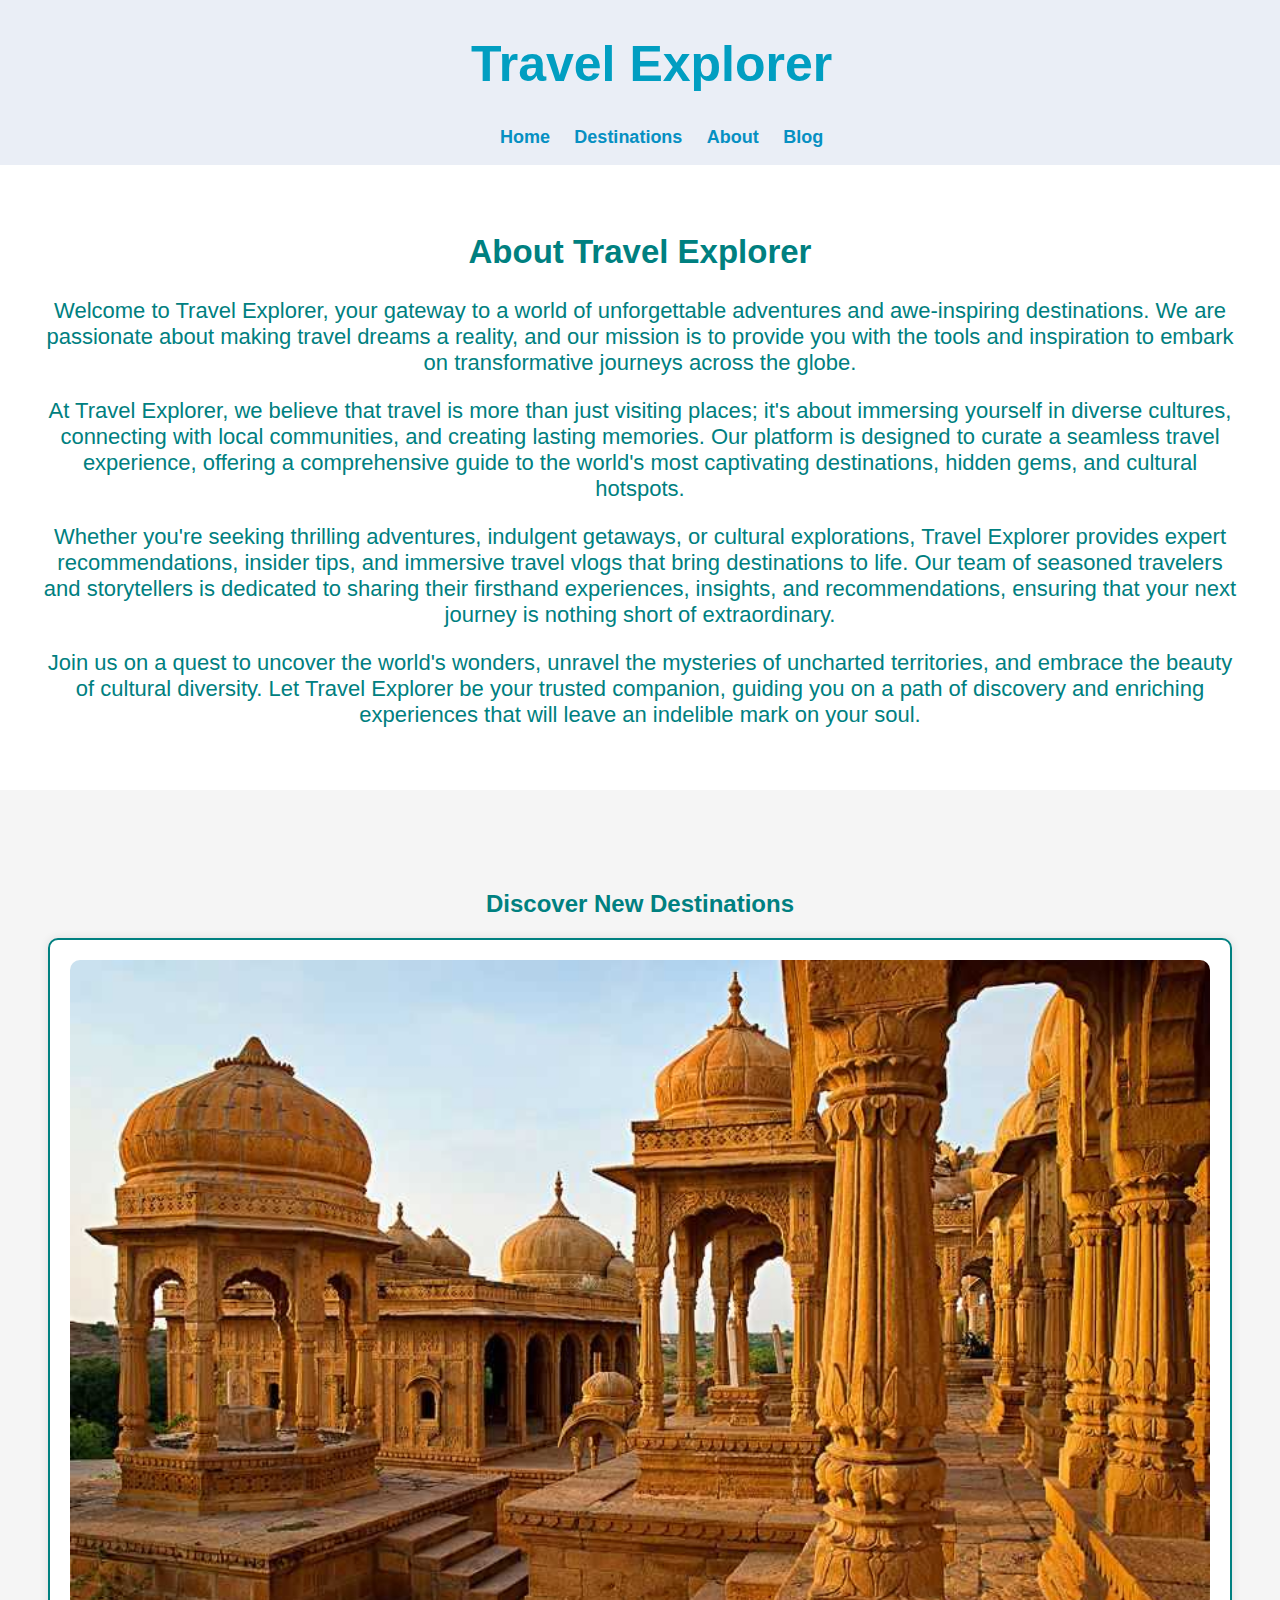
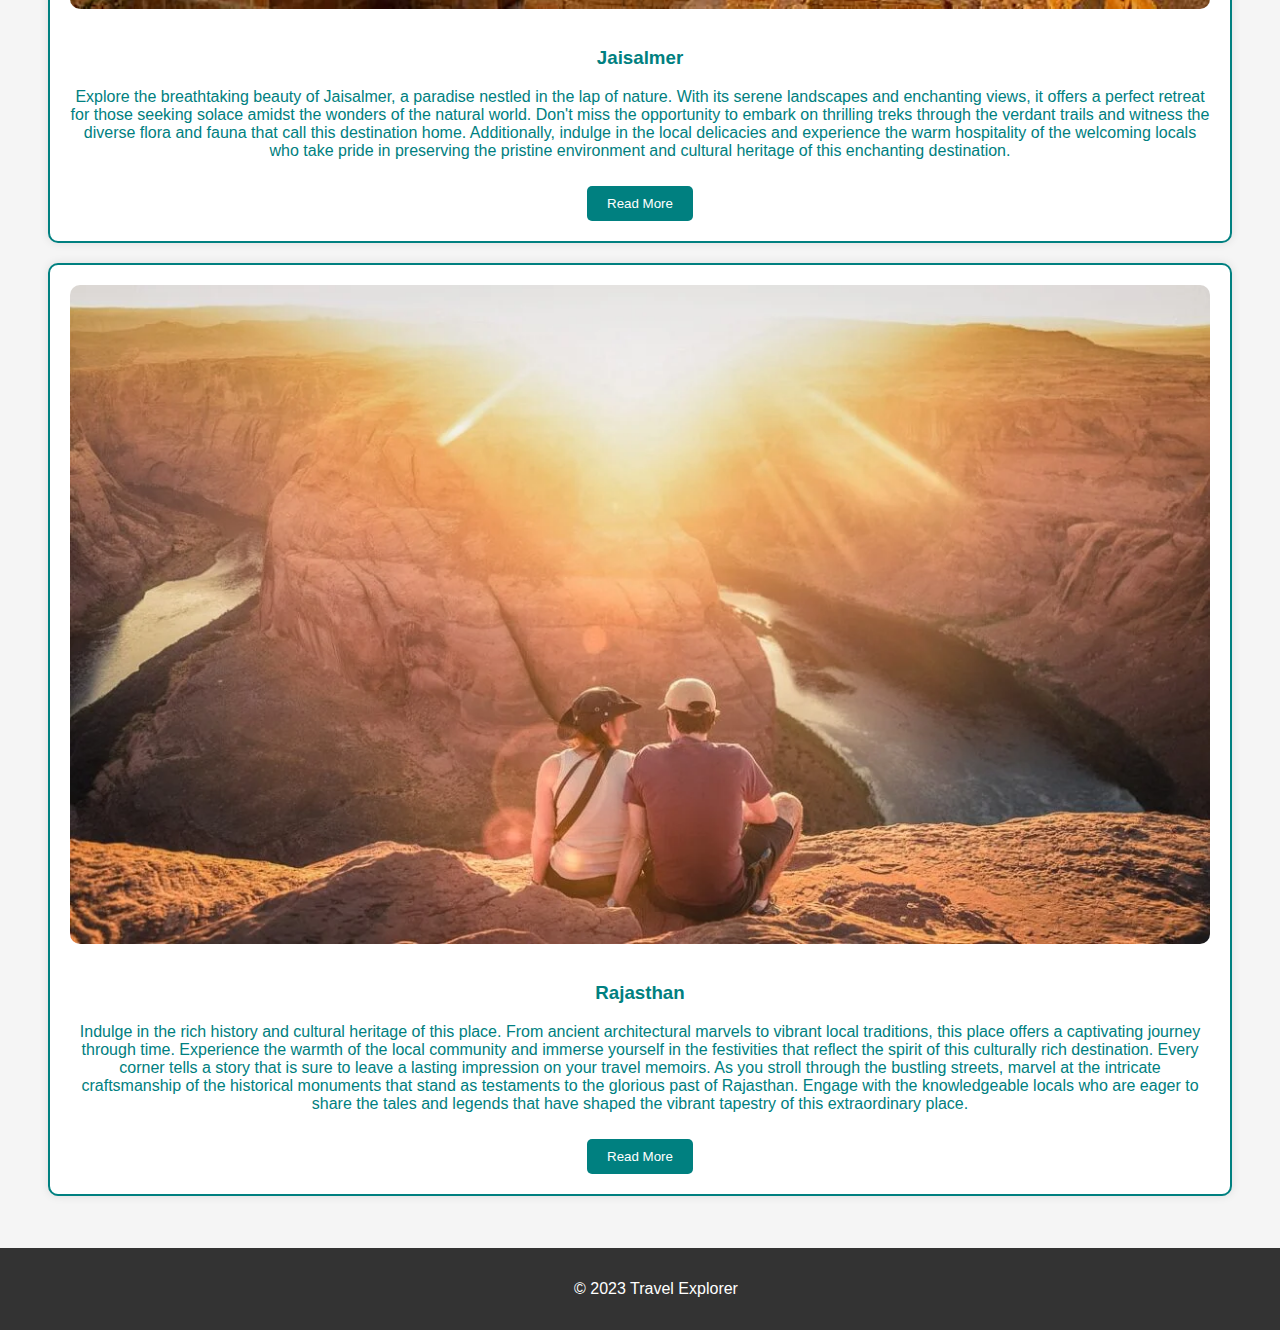
<file: about.html>
<!DOCTYPE html>
<html lang="en">
<head>
    <meta charset="UTF-8">
    <meta name="viewport" content="width=device-width, initial-scale=1.0">
    <title>Destinations - Travel Explorer</title>
    <link rel="stylesheet" href="styles.css">
    <link rel="stylesheet" href="scripts.js">

    <style>
        body {
            font-family: Arial, sans-serif;
            background-color: #f5f5f5;
            margin: 0;
        }
        .destination-item {
            border: 2px solid teal;
            background-color: #fff;
            padding: 20px;
            border-radius: 10px;
            margin-bottom: 20px;
            box-shadow: 0 0 10px rgba(0, 0, 0, 0.1);
        }
        .read-more-btn {
            background-color: teal;
            color: white;
            border: none;
            padding: 10px 20px;
            border-radius: 5px;
            cursor: pointer;
            margin-top: 10px;
        }
        .intro-section {
            text-align: center;
            padding: 20px;
            background-color: teal;
            color: #fff;
        }
    </style>
       <script>
        let slideIndex = 0;
        showSlides();
    
        function showSlides() {
            let i;
            let slides = document.getElementsByClassName("destination-card");
            for (i = 0; i < slides.length; i++) {
                slides[i].style.display = "none";
            }
            slideIndex++;
            if (slideIndex > slides.length - 2) {
                slideIndex = 0;
            }
            slides[slideIndex].style.display = "block";
            slides[slideIndex + 1].style.display = "block";
            setTimeout(showSlides, 2000); // Change image every 2 seconds
        }
    
    </script>
</head>
<body>
    <header>
        <h1>Travel Explorer</h1>
        <nav>
            <ul>
                <li><a href="index.html">Home</a></li>
                <li><a href="destinations.html">Destinations</a></li>
                <li><a href="about.html">About</a></li>
                <li><a href="blog.html">Blog</a></li>
            </ul>
        </nav>
    </header>

    <section class="about-section" style="padding: 40px ;font-size: 22px; background-color: #fff;">
        <h2 style="color: teal; text-align: center;">About Travel Explorer</h2>
        <p style="color: teal; text-align: center;">Welcome to Travel Explorer, your gateway to a world of unforgettable adventures and awe-inspiring destinations. We are passionate about making travel dreams a reality, and our mission is to provide you with the tools and inspiration to embark on transformative journeys across the globe.</p>
        <p style="color: teal; text-align: center;">At Travel Explorer, we believe that travel is more than just visiting places; it's about immersing yourself in diverse cultures, connecting with local communities, and creating lasting memories. Our platform is designed to curate a seamless travel experience, offering a comprehensive guide to the world's most captivating destinations, hidden gems, and cultural hotspots.</p>
        <p style="color: teal; text-align: center;">Whether you're seeking thrilling adventures, indulgent getaways, or cultural explorations, Travel Explorer provides expert recommendations, insider tips, and immersive travel vlogs that bring destinations to life. Our team of seasoned travelers and storytellers is dedicated to sharing their firsthand experiences, insights, and recommendations, ensuring that your next journey is nothing short of extraordinary.</p>
        <p style="color: teal; text-align: center;">Join us on a quest to uncover the world's wonders, unravel the mysteries of uncharted territories, and embrace the beauty of cultural diversity. Let Travel Explorer be your trusted companion, guiding you on a path of discovery and enriching experiences that will leave an indelible mark on your soul.</p>
    </section>
    
    

    <section class="destination-list" style="padding-top: 80px;">
        <h2 style="color: teal; text-align: center;">Discover New Destinations</h2>
        <div class="destination-item" id="destination3">
            <img src="Day08_Jaisalmer_GrandIndiaTour_01_compressed_20180226142515.jpg" alt="Destination 3" style="width: 100%; border-radius: 10px; margin-bottom: 15px;">
            <h3 style="color: teal; text-align: center;">Jaisalmer</h3>
            <p style="color: teal;">Explore the breathtaking beauty of Jaisalmer, a paradise nestled in the lap of nature. With its serene landscapes and enchanting views, it offers a perfect retreat for those seeking solace amidst the wonders of the natural world. Don't miss the opportunity to embark on thrilling treks through the verdant trails and witness the diverse flora and fauna that call this destination home. Additionally, indulge in the local delicacies and experience the warm hospitality of the welcoming locals who take pride in preserving the pristine environment and cultural heritage of this enchanting destination.</p>
            <button class="read-more-btn" onclick="showMore('destination3')">Read More</button>
            <p id="more-destination3" style="display: none; color: teal;">Discover the hidden gems of Jaisalmer that are sure to leave you mesmerized. Engage in adrenaline-pumping activities such as river rafting, paragliding, and rock climbing, providing an unforgettable experience for adventure seekers. As the day unfolds, witness the spectacular sunsets that paint the sky in vibrant hues, creating a picturesque setting for moments of tranquility and reflection. Immerse yourself in the local culture by participating in traditional festivities and ceremonies that showcase the rich heritage and deep-rooted customs of the region. Every aspect of Jaisalmer is a testament to the wonders of nature and the enduring spirit of the people who call it home.</p>
        </div>
        <div class="destination-item" id="destination4">
            <img src="Best-Travel-Blogs-Featured-Image-1170x677.webp" alt="Destination 4" style="width: 100%; border-radius: 10px; margin-bottom: 15px;">
            <h3 style="color: teal; text-align: center;">Rajasthan</h3>
            <p style="color: teal;">Indulge in the rich history and cultural heritage of this place. From ancient architectural marvels to vibrant local traditions, this place offers a captivating journey through time. Experience the warmth of the local community and immerse yourself in the festivities that reflect the spirit of this culturally rich destination. Every corner tells a story that is sure to leave a lasting impression on your travel memoirs. As you stroll through the bustling streets, marvel at the intricate craftsmanship of the historical monuments that stand as testaments to the glorious past of Rajasthan. Engage with the knowledgeable locals who are eager to share the tales and legends that have shaped the vibrant tapestry of this extraordinary place.</p>
            <button class="read-more-btn" onclick="showMore('destination4')">Read More</button>
            <p id="more-destination4" style="display: none; color: teal;">Delve deeper into the cultural mosaic of Rajasthan by exploring its vibrant markets and indulging in the aromatic flavors of the local cuisine. Allow your senses to be tantalized by the melange of spices and ingredients that create a symphony of taste unique to this destination. Engage in interactive workshops and demonstrations that offer insights into the traditional arts and crafts that have been passed down through generations. Immerse yourself in the rhythmic beats of traditional music and dance performances that encapsulate the spirit and soul of Rajasthan. Every moment spent in this cultural haven is an invitation to delve into the essence of its identity and create lasting memories of a truly immersive travel experience.</p>
        </div>
     
    </section>
  <!-- Scroll Up Button -->
  <div id="scrollUpBtn">
    <span>&#8593;</span>
</div>   
    <footer>
        <p>&copy; 2023 Travel Explorer</p>
    </footer>

    <script>
        function showMore(destinationId) {
            var moreContent = document.getElementById('more-' + destinationId);
            var button = document.getElementById(destinationId).querySelector('.read-more-btn');
            if (moreContent.style.display === 'none') {
                moreContent.style.display = 'block';
                button.textContent = 'Show Less';
            } else {
                moreContent.style.display = 'none';
                button.textContent = 'Read More';
            }
        }
    </script>
    <script>
        // Add the event listener for scrolling
    window.addEventListener('scroll', function() {
        var scrollUpBtn = document.getElementById('scrollUpBtn');
        if (document.body.scrollTop > 20 || document.documentElement.scrollTop > 20) {
            scrollUpBtn.classList.add('active');
        } else {
            scrollUpBtn.classList.remove('active');
        }
    });
    
    // Add the click event for scrolling to the top
    document.getElementById('scrollUpBtn').addEventListener('click', function() {
        document.body.scrollTop = 0;
        document.documentElement.scrollTop = 0;
    });
    </script>
</body>
</html>
</file>
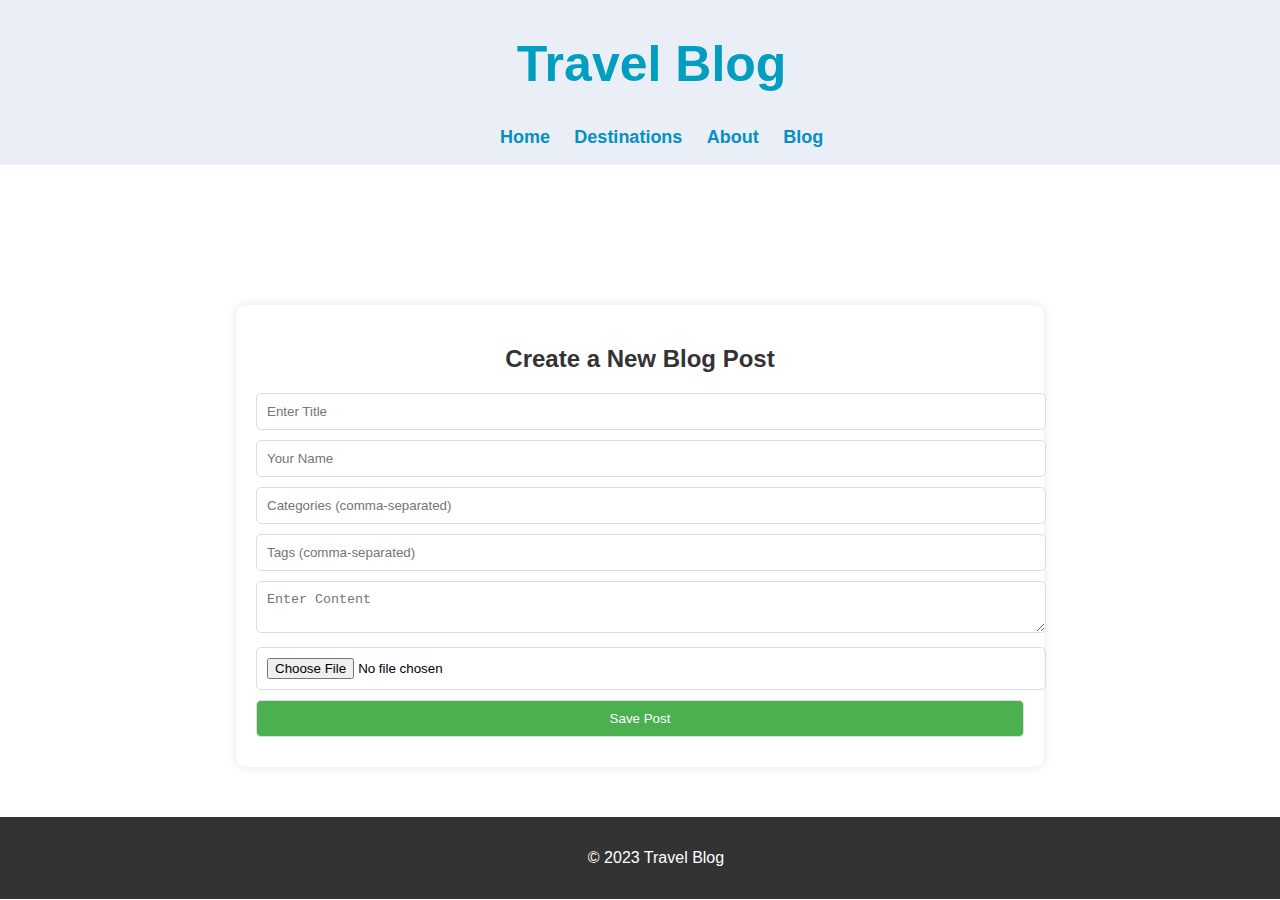
<file: blog.html>
<!DOCTYPE html>
<html lang="en">
<head>
    <meta charset="UTF-8">
    <meta name="viewport" content="width=device-width, initial-scale=1.0">
    <title>Travel Blog</title>
    <link rel="stylesheet" href="styles.css">
    <style>
        /* Your existing styles */
        button {
            background-color: teal;
            color: white;
            border: none;
            padding: 10px 20px;
            border-radius: 50px;
            cursor: pointer;
            font-size: 16px;
            transition: all 0.3s;
        }
       button:hover {
            background-color: #008080;
        }
        
    </style>
</head>

<body>
    <header>
        <h1>Travel Blog</h1>
        <nav>
            <ul>
                <li><a href="index.html">Home</a></li>
                <li><a href="destinations.html">Destinations</a></li>
                <li><a href="about.html">About</a></li>
                <li><a href="blog.html">Blog</a></li>
            </ul>
        </nav>
    </header>

    <br><br>
    <br>
    <section class="blog-section" id="blogSection">
    </section>
<br><br>
    <div class="form-container">
        <h2>Create a New Blog Post</h2>
        <input type="text" id="blogTitle" placeholder="Enter Title">
        <input type="text" id="authorName" placeholder="Your Name">
        <input type="text" id="categories" placeholder="Categories (comma-separated)">
        <input type="text" id="tags" placeholder="Tags (comma-separated)">
        <textarea id="blogContent" placeholder="Enter Content"></textarea>
        <input type="file" id="blogImage" accept="image/*">
        <input type="button" class="teal-button" style="margin-bottom: 10px;" value="Save Post" onclick="savePost()">
    </div>
  
  <!-- Scroll Up Button -->
  <div id="scrollUpBtn">
    <span>&#8593;</span>
</div>  
    <script>
        // Add the event listener for scrolling
    window.addEventListener('scroll', function() {
        var scrollUpBtn = document.getElementById('scrollUpBtn');
        if (document.body.scrollTop > 20 || document.documentElement.scrollTop > 20) {
            scrollUpBtn.classList.add('active');
        } else {
            scrollUpBtn.classList.remove('active');
        }
    });
    
    // Add the click event for scrolling to the top
    document.getElementById('scrollUpBtn').addEventListener('click', function() {
        document.body.scrollTop = 0;
        document.documentElement.scrollTop = 0;
    });
    </script>
    <footer>
        <p>&copy; 2023 Travel Blog</p>
    </footer>

    <script src="scripts.js"></script>
</body>
</html>
</file>
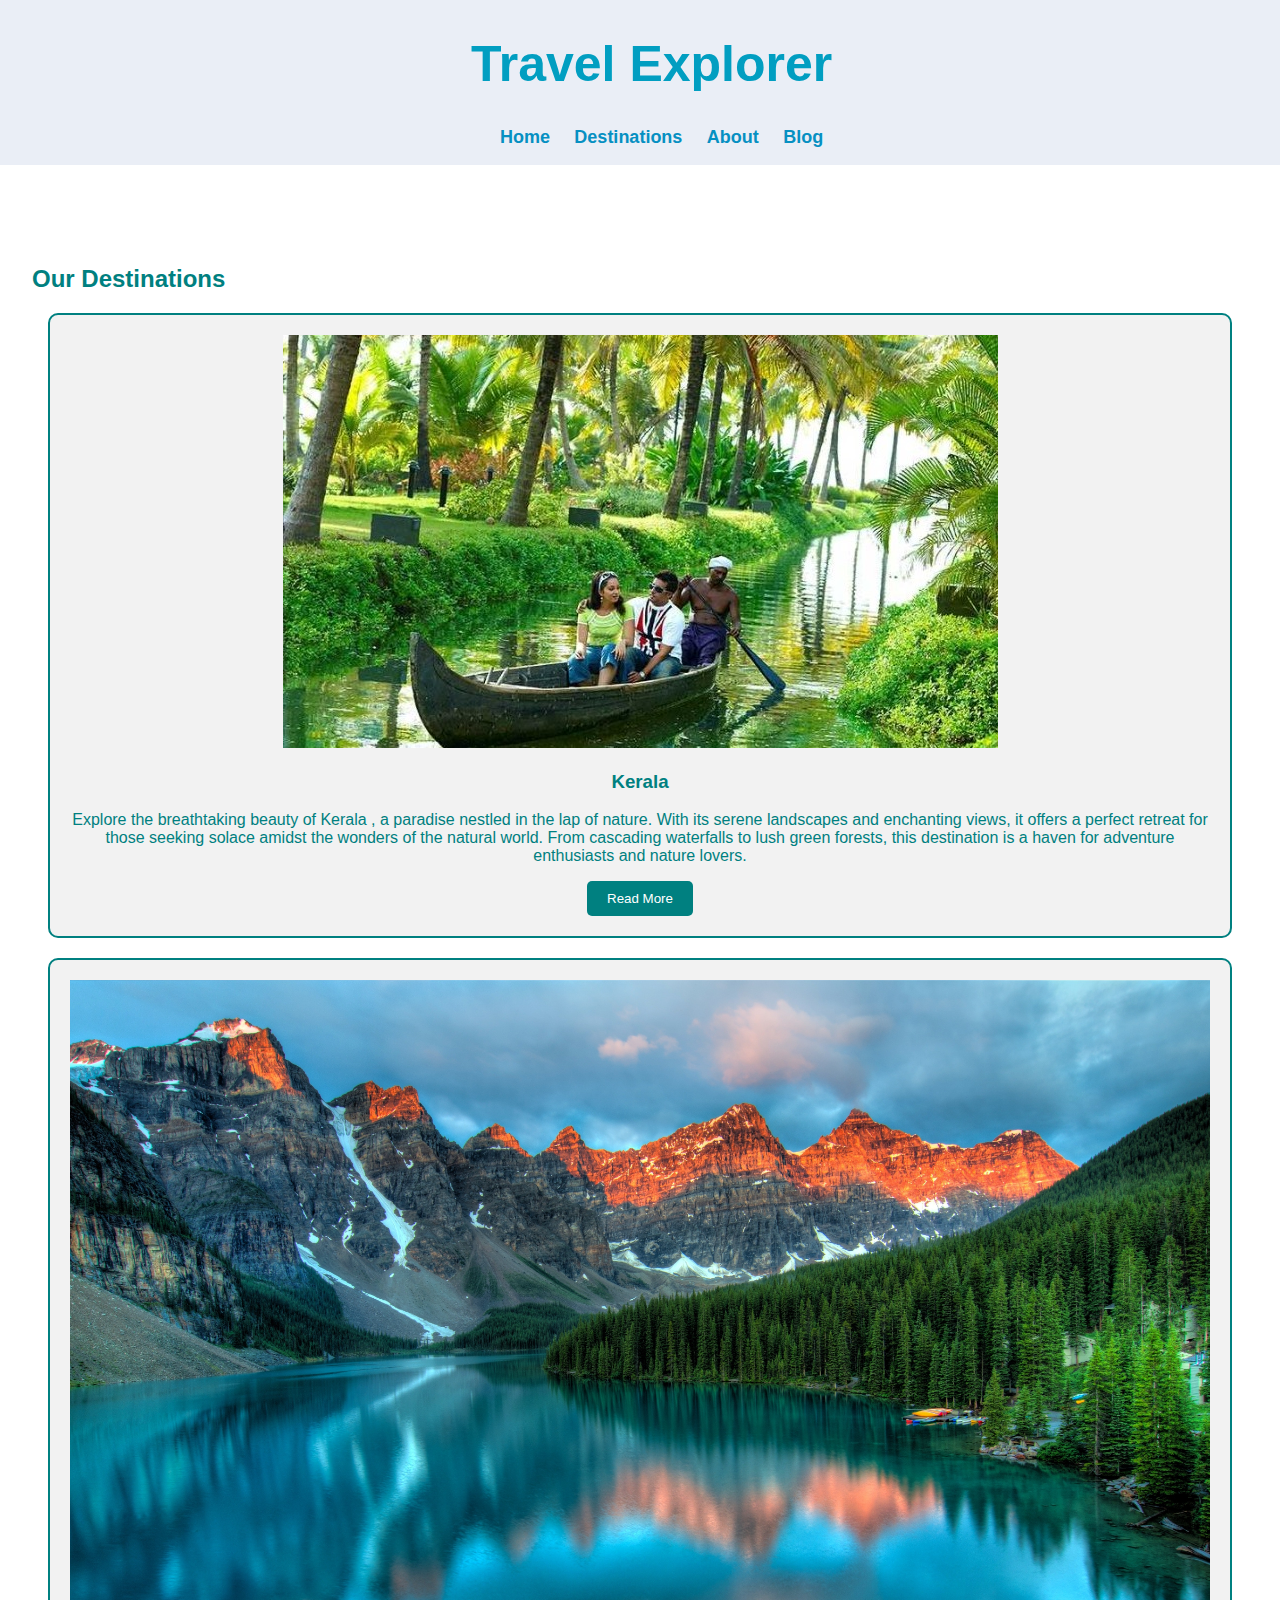
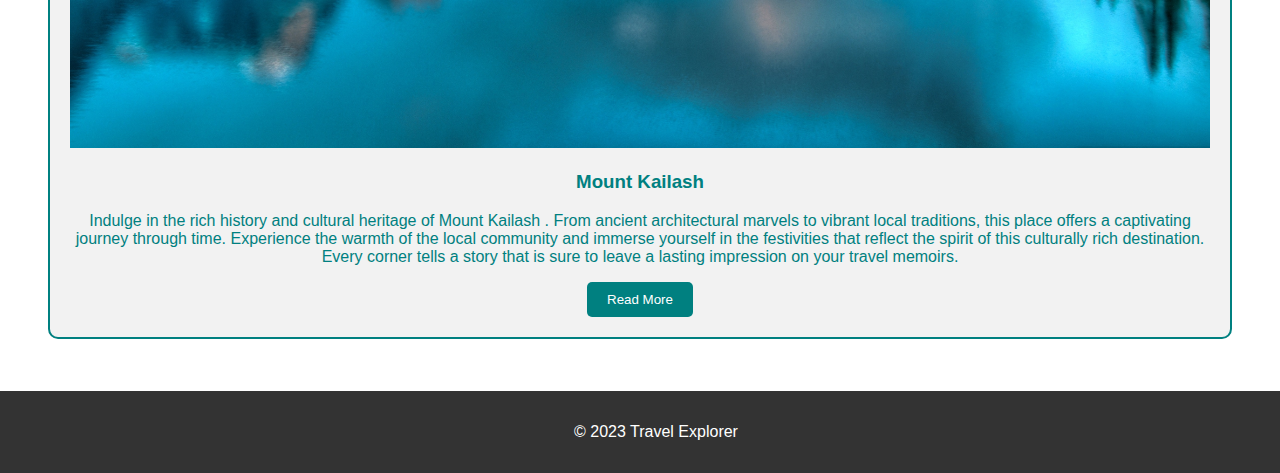
<file: destinations.html>
<!DOCTYPE html>
<html lang="en">
<head>
    <meta charset="UTF-8">
    <meta name="viewport" content="width=device-width, initial-scale=1.0">
    <title>Destinations - Travel Explorer</title>
    <link rel="stylesheet" href="styles.css">
    <link rel="stylesheet" href="scripts.js">
    <style>
        body {
            margin: 0;
            font-family: Arial, sans-serif;
        }
       
        .destination-item {
            border: 2px solid teal;
            background-color: #f2f2f2;
            padding: 20px;
            border-radius: 10px;
            margin-bottom: 20px;
        }
        .read-more-btn {
            background-color: teal;
            color: white;
            border: none;
            padding: 10px 20px;
            border-radius: 5px;
            cursor: pointer;
        }
    </style>
</head>
<body>
    <header>
        <h1>Travel Explorer</h1>
        <nav>
            <ul>
                <li><a href="index.html">Home</a></li>
                <li><a href="destinations.html">Destinations</a></li>
                <li><a href="about.html">About</a></li>
                <li><a href="blog.html">Blog</a></li>
            </ul>
        </nav>
    </header>
    <section class="destination-list" style="padding-top: 80px;">
        <h2 style="color: teal;">Our Destinations</h2>
        <div class="destination-item" id="destination3">
            <img src="destination3.jpg" alt="Destination 3">
            <h3 style="color: teal;">Kerala</h3>
            <p style="color: teal;">Explore the breathtaking beauty of Kerala , a paradise nestled in the lap of nature. With its serene landscapes and enchanting views, it offers a perfect retreat for those seeking solace amidst the wonders of the natural world. From cascading waterfalls to lush green forests, this destination is a haven for adventure enthusiasts and nature lovers.</p>
            <p id="more-destination3" style="display: none; color: teal;">Discover the hidden gems of kerala that are sure to leave you mesmerized. Engage in adrenaline-pumping activities such as river rafting, paragliding, and rock climbing, providing an unforgettable experience for adventure seekers. As the day unfolds, witness the spectacular sunsets that paint the sky in vibrant hues, creating a picturesque setting for moments of tranquility and reflection. Immerse yourself in the local culture by participating in traditional festivities and ceremonies that showcase the rich heritage and deep-rooted customs of the region. Every aspect of this Destination is a testament to the wonders of nature and the enduring spirit of the people who call it home.</p>
            <button class="read-more-btn" onclick="showMore('destination3')">Read More</button>
    
        </div>
     
        <div class="destination-item" id="destination4">
            <img src="destination4.jpg" alt="Destination 4">
            <h3 style="color: teal;">Mount Kailash</h3>
            <p style="color: teal;">Indulge in the rich history and cultural heritage of Mount Kailash . From ancient architectural marvels to vibrant local traditions, this place offers a captivating journey through time. Experience the warmth of the local community and immerse yourself in the festivities that reflect the spirit of this culturally rich destination. Every corner tells a story that is sure to leave a lasting impression on your travel memoirs.</p>
            <p id="more-destination4" style="display: none; color: teal;">Delve deeper into the cultural mosaic of mountains by exploring its vibrant markets and indulging in the aromatic flavors of the local cuisine. Allow your senses to be tantalized by the melange of spices and ingredients that create a symphony of taste unique to this destination. Engage in interactive workshops and demonstrations that offer insights into the traditional arts and crafts that have been passed down through generations. Immerse yourself in the rhythmic beats of traditional music and dance performances that encapsulate the spirit and soul of Destination 4. Every moment spent in this cultural haven is an invitation to delve into the essence of its identity and create lasting memories of a truly immersive travel experience.</p>
            <button class="read-more-btn" onclick="showMore('destination4')">Read More</button>
    </div>
        </div>
        <!-- Add more destination items as needed -->
    </section>
      <!-- Scroll Up Button -->
  <div id="scrollUpBtn">
    <span>&#8593;</span>
</div> 
<script>
    // Add the event listener for scrolling
window.addEventListener('scroll', function() {
    var scrollUpBtn = document.getElementById('scrollUpBtn');
    if (document.body.scrollTop > 20 || document.documentElement.scrollTop > 20) {
        scrollUpBtn.classList.add('active');
    } else {
        scrollUpBtn.classList.remove('active');
    }
});

// Add the click event for scrolling to the top
document.getElementById('scrollUpBtn').addEventListener('click', function() {
    document.body.scrollTop = 0;
    document.documentElement.scrollTop = 0;
});
</script>
    <footer>
        <p>&copy; 2023 Travel Explorer</p>
    </footer>
    
    <script>
        function showMore(destinationId) {
            var moreContent = document.getElementById('more-' + destinationId);
            var button = document.getElementById(destinationId).querySelector('.read-more-btn');
            if (moreContent.style.display === 'none') {
                moreContent.style.display = 'block';
                button.textContent = 'Show Less';
            } else {
                moreContent.style.display = 'none';
                button.textContent = 'Read More';
            }
        }
    </script>
</body>
</html>
</file>
<file: styles.css>
@import url('https://fonts.googleapis.com/css2?family=Inter:wght@500&family=Poppins:wght@300&display=swap');

body,
html {
    height: 100%;
}

body {
    font-family: Arial, sans-serif;
    margin: 0;
    padding: 0;
}
header {
    background-color: #eaeef6;
    color: rgb(1, 158, 193);
    padding: .1em;
    text-align: center;
    width: 100%;
    margin: 0;
    position: relative;
    top: 0;
         
}
#scrollUpBtn {
    position: fixed;
    bottom: 80px;
    right: 20px;
    background-color: teal;
    color: #fff;
    width: 50px;
    height: 50px;
    border-radius: 50%;
    text-align: center;
    line-height: 50px;
    cursor: pointer;
    display: none;
}

#scrollUpBtn.active {
    display: block;
}

header h1{
    font-size: 50px;
    margin-left:20px ;
    font-family:Impact, Haettenschweiler, 'Arial Narrow Bold', sans-serif
}
nav ul {
    list-style-type: none;
}

nav ul li {
    display: inline;
    margin: 0 10px;
    font-size: 18px;
    font-weight: 900;
}

nav ul li a {
    color: rgb(6, 144, 194);
    text-decoration: none;
}

.hero {
    text-align: center;
    padding: 2em;
}

.destinations {
    display: flex;
    justify-content: space-around;
    align-items: center;
    flex-wrap: wrap;
    padding: 2em;
}

.destination-card {
    flex-basis: 30%;
    padding: 1em;
    margin: 1em;
    text-align: center;
    border: 1px solid #ddd;
    transition: transform 0.3s;
}

.destination-card:hover {
    transform: scale(1.05);
    box-shadow: 0 0 10px rgba(0, 0, 0, 0.2);
}
      footer {
            background-color: #333;
            color: #fff;
            text-align: center;
            padding: 1em;
            position: relative;
            bottom: 0;
            width: 100%;
        }
/* Add these styles to your existing styles.css file */

.destination-list {
    padding: 2em;
}

.destination-item {
    padding: 1em;
    margin: 1em;
    text-align: center;
    border: 1px solid #ddd;
}

.destination-item img {
    max-width: 100%;
    height: auto;
}
/* Add these styles to your existing styles.css file */

.about-section {
    padding: 2em;
    text-align: center;
}
/* Add the following styles to your existing styles.css file */

/* Add the following styles to your existing styles.css file */


.form-container {
    width: 60%;
    margin: 50px auto;
    padding: 20px;
    background-color: #fff;
    border-radius: 10px;
    box-shadow: 0 0 10px rgba(0, 0, 0, 0.1);
}

.form-container h2 {
    text-align: center;
    color: #333;
}

.form-container input[type="text"], 
.form-container textarea,
.form-container input[type="file"],
.form-container input[type="button"] {
    width: 100%;
    padding: 10px;
    margin-bottom: 10px;
    border-radius: 5px;
    border: 1px solid #ddd;
}

.form-container input[type="button"] {
    background-color: #4CAF50;
    color: #fff;
    cursor: pointer;
}

.form-container input[type="button"]:hover {
    background-color: #45a049;
}

.blog-post {
    width: 60%;
    margin: auto;
    margin-bottom: 20px;
    padding: 20px;
    background-color: #fff;
    border-radius: 10px;
    box-shadow: 0 0 10px rgba(0, 0, 0, 0.1);
}

.blog-post h2 {
    text-align: center;
    color: #333;
}

.blog-post img {
    display: block;
    margin: auto;
    max-width: 100%;
    border-radius: 5px;
}

.blog-post p {
    color: #666;
    line-height: 1.6;
}


.comment-section {
    margin-top: 20px;
}

.comment-section textarea {
    width: 100%;
    padding: 10px;
    margin-top: 10px;
    border-radius: 5px;
    border: 1px solid #ddd;
}

.comment-section input[type="button"] {
    width: 100%;
    padding: 10px;
    border-radius: 5px;
    border: none;
    background-color: #4CAF50;
    color: #fff;
    cursor: pointer;
    margin-top: 10px;
    margin-bottom: 15px;
}

.comment-section input[type="button"]:hover {
    background-color: #45a049;
    
}

.blog-post p {
    color: #666;
    line-height: 1.6;
}

.blog-post .post-meta {
    color: #999;
    margin-top: 10px;
}

.blog-post .tags {
    margin-top: 10px;
}

.blog-post .tags span {
    display: inline-block;
    background-color: #f2f2f2;
    color: #666;
    padding: 5px 10px;
    border-radius: 5px;
    margin-right: 5px;
}
/* Add the following styles to your existing styles.css file */

.video-section {
    padding-top: 10em;
    position: relative;
    height: 100vh; /* Adjust the height as needed */
    overflow: hidden;
}


.homepage-video {
    width: 100%;
    height: 100%;
    object-fit: cover;
    position: absolute;
    top: 0;
    left: 0;
}
</file>
